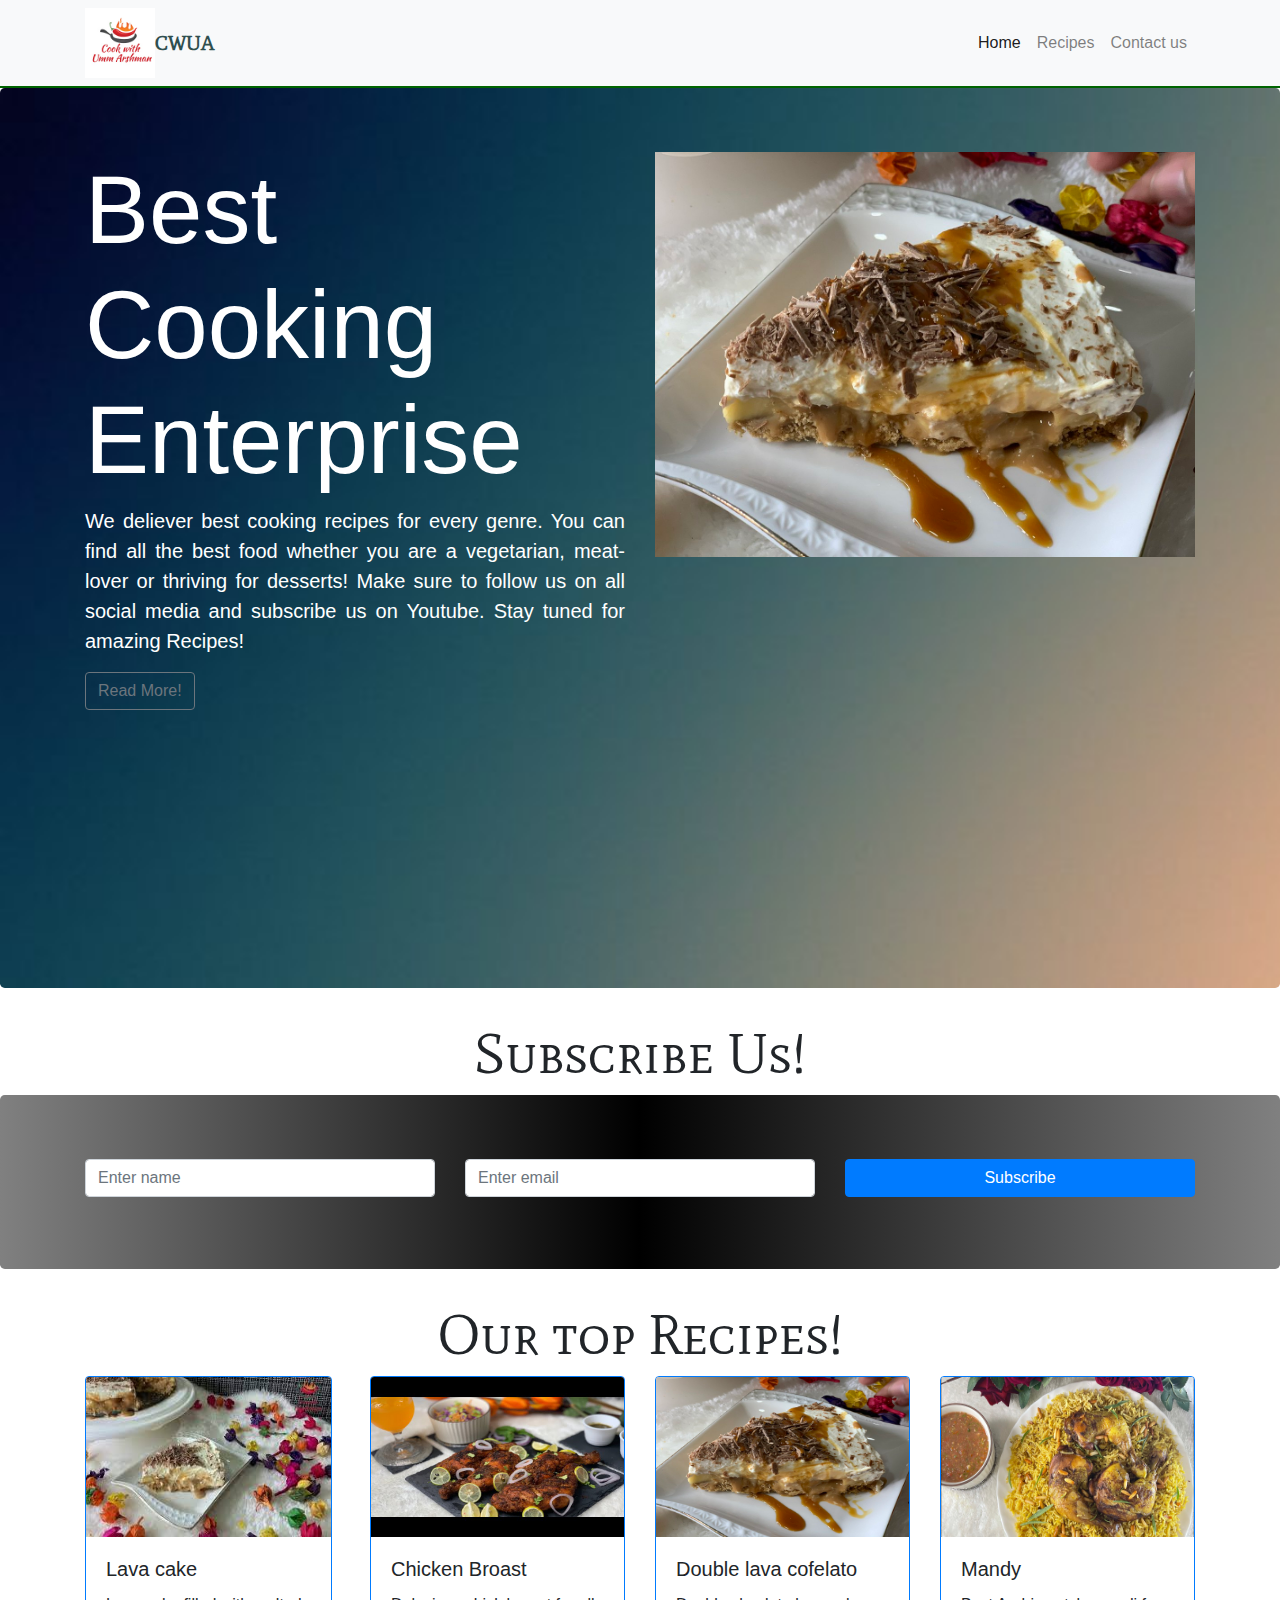
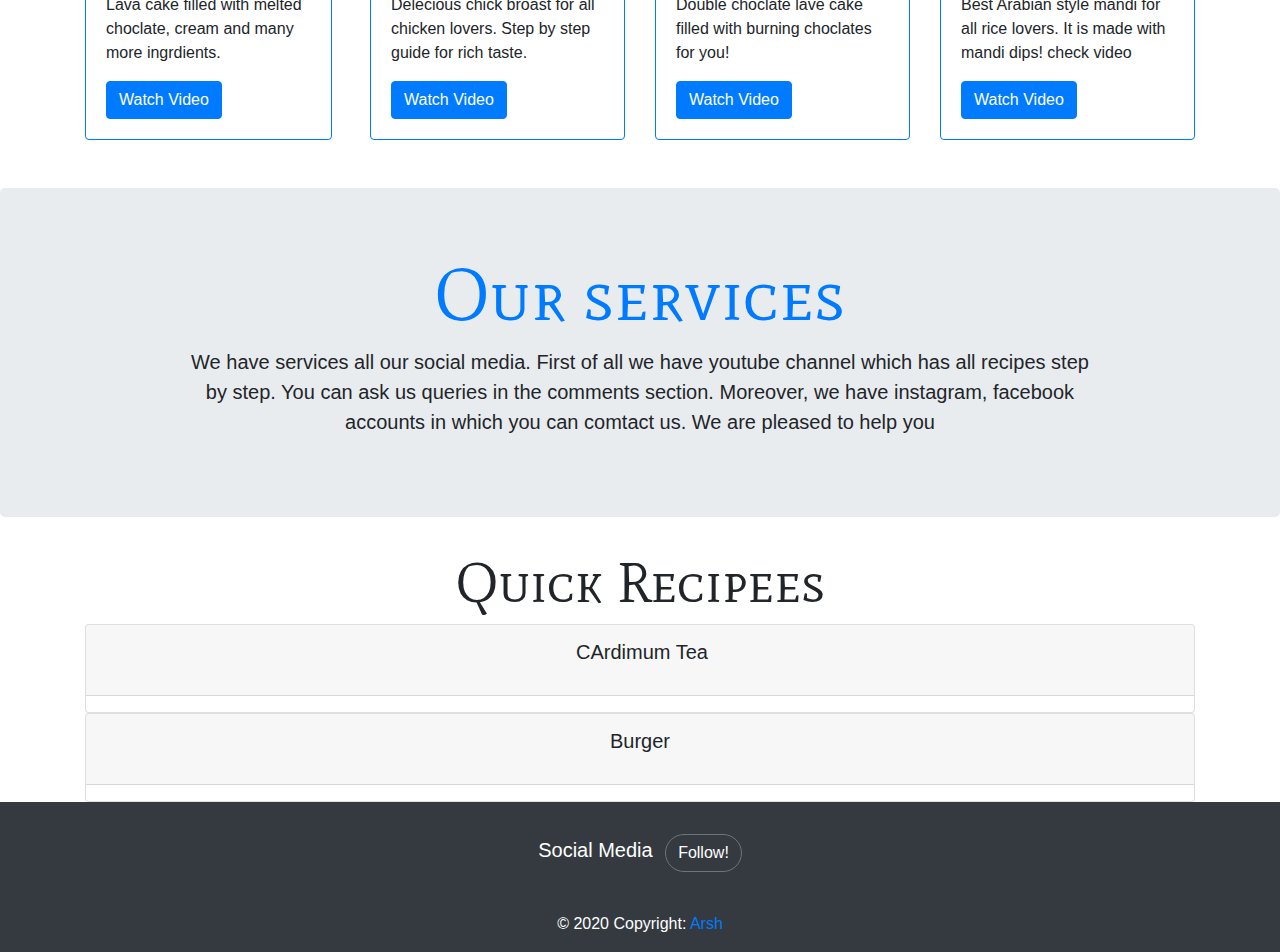
<file: index.html>
<!doctype html>
<html lang="en">
  <head>
    <title>Cook with Umme Arshman</title>
    <!-- Required meta tags -->
    <meta charset="utf-8">
    <meta name="viewport" content="width=device-width, initial-scale=1, shrink-to-fit=no">

    <link rel="stylesheet" href="style.css">
    <link rel="preconnect" href="https://fonts.gstatic.com">
    <link href="https://fonts.googleapis.com/css2?family=Mate+SC&display=swap" rel="stylesheet">
    <link rel="icon" href="./pics/unnamed.jpg">
    <link rel="stylesheet" href="https://use.fontawesome.com/releases/v5.7.0/css/all.css" integrity="sha384-lZN37f5QGtY3VHgisS14W3ExzMWZxybE1SJSEsQp9S+oqd12jhcu+A56Ebc1zFSJ" crossorigin="anonymous">
    <!-- Bootstrap CSS -->
    <link rel="stylesheet" href="https://stackpath.bootstrapcdn.com/bootstrap/4.3.1/css/bootstrap.min.css" integrity="sha384-ggOyR0iXCbMQv3Xipma34MD+dH/1fQ784/j6cY/iJTQUOhcWr7x9JvoRxT2MZw1T" crossorigin="anonymous">
  </head>
  <body>
      
    <!-- Navbar -->
    <nav class="navbar navbar-expand-sm navbar-light bg-light">
        <div class="container">
            <img id="logo" src="pics/unnamed.jpg">
            <a class="navbar-brand" href="https://www.youtube.com/c/CookwithUmmeArshman/videos" target="_blank" id="n-head">CWUA</a>
            <button class="navbar-toggler" type="button" data-toggle="collapse" data-target="#pny">
                <span class="navbar-toggler-icon"></span>
            </button>
            <div class="collapse navbar-collapse" id="pny">
                <ul class="navbar-nav ml-auto">
                    <li class="nav-item active">
                    <a class="nav-link" href="#">Home <span class="sr-only">(current)</span></a>
                    </li>
                    <li class="nav-item">
                    <a class="nav-link" href="./Recipe.html">Recipes</a>
                    </li>
                    <li class="nav-item">
                    <a class="nav-link" href="./contact.html">Contact us</a>
                    </li>
   
                </ul>
            </div>
        </div>
    </nav>
    
    <div class="jumbotron" id="banner">
        <div class="container">
            <div class="row">
                <div class="col-md-6">
                    <h2 id="head1" class="text-white display-1 ">Best Cooking Enterprise</h2>
                    <p id="p1" class="lead text-white text-justify ">We deliever best cooking recipes for every genre. You can find all the best food whether you are a vegetarian, meat-lover or thriving for desserts! Make sure to follow us on all social media and subscribe us on Youtube. Stay tuned for amazing Recipes!</p>
                    <button class="btn btn-outline-secondary ">Read More!</button>
                </div>
                <div class="col-md-6">
                    <img id="img2" src="./pics/front.jpg" class="img-fluid img-responsive">
                </div>
            </div>
        </div>
    </div>

    <div class="container">
        <h2 class="text-center display-4" style="font-family: 'Mate SC', serif;">Subscribe Us!</h2>
    </div>

    <div class="jumbotron" id="back1">
        <div class="container">
            <div class="row">
                <div class="col-md-4">
                    <input type="text" placeholder="Enter name" class="form-control mb-2">
                </div>
                <div class="col-md-4">
                    <input type="email" placeholder="Enter email" class="form-control mb-2">
                </div>
                <div class="col-md-4">
                    <a href="https://www.youtube.com/c/CookwithUmmeArshman/videos" target="_blank"><button class="btn btn-primary btn-block mb-2">Subscribe</button></a>
                </div>
            </div>
        </div>
    </div>

    <div class="container">
        <h2 class="text-center display-4" style="font-family: 'Mate SC', serif;">Our top Recipes!</h2>
    </div>
    
    <div class="container">
        <div class="row">
            <div class="col-md-3">
                <div class="card mr-2 border border-primary">
                    <img class="card-img-top img-fluid img-responsive" src="./pics/card-1.jfif" alt="Card image cap" style="height: 10rem;">
                    <div class="card-body">
                      <h5 class="card-title">Lava cake</h5>
                      <p class="card-text">Lava cake filled with melted choclate, cream and many more ingrdients.</p>
                      <a href="https://www.youtube.com/watch?v=SBfpQy8tcu0" target="_blank" class="btn btn-primary">Watch Video</a>
                    </div>
                  </div>
            </div>
            <div class="col-md-3">
                <div class="card border border-primary">
                    <img class="card-img-top img-fluid img-responsive" src="./pics/card-2.jpg" alt="Card image cap" style="height: 10rem;">
                    <div class="card-body">
                      <h5 class="card-title">Chicken Broast</h5>
                      <p class="card-text">Delecious chick broast for all chicken lovers. Step by step guide for rich taste.</p>
                      <a href="https://www.youtube.com/watch?v=pbRUe97lzNo" target="_blank" class="btn btn-primary">Watch Video</a>
                    </div>
                  </div>
            </div>
            <div class="col-md-3">
                <div class="card border border-primary">
                    <img class="card-img-top img-fluid img-responsive" target="_blank" src="./pics/card-3.jpg" alt="Card image cap" style="height: 10rem;">
                    <div class="card-body">
                      <h5 class="card-title">Double lava cofelato</h5>
                      <p class="card-text">Double choclate lave cake filled with burning choclates for you!</p>
                      <a href="https://www.youtube.com/watch?v=SBfpQy8tcu0" class="btn btn-primary">Watch Video</a>
                    </div>
                  </div>
            </div>
            <div class="col-md-3">
                <div class="card border border-primary">
                    <img class="card-img-top img-fluid img-responsive" src="./pics/card-4.jpg" alt="Card image cap" style="height: 10rem;">
                    <div class="card-body">
                      <h5 class="card-title">Mandy</h5>
                      <p class="card-text">Best Arabian style mandi for all rice lovers. It is made with mandi dips! check video</p>
                      <a href="https://www.youtube.com/watch?v=gQUIeiuUd8A&t=604s" target="_blank" class="btn btn-primary">Watch Video</a>
                    </div>
                  </div>
            </div>
        </div>
    </div>

    <div class="jumbotron mt-5">
        <h1 class="text-center display-3 text-primary" style="font-family: 'Mate SC', serif;">Our services</h1>
        <p class="lead text-center w-75 mx-auto">We have services all our social media. First of all we have youtube channel which has all recipes step by step. You can ask us queries in the comments section. Moreover, we have instagram, facebook accounts in which you can comtact us. We are pleased to help you</p>
    </div>


    <div class="container">
        <h2 class="text-center display-4" style="font-family: 'Mate SC', serif;">Quick Recipees</h2>
    </div>
    <div class="container">
        <div class="row">
            <div class="col-12">
                <div class="card" style="cursor: pointer;">
                    <div class="card-header" data-toggle="collapse" data-target="#collapseExample" aria-expanded="false" aria-controls="collapseExample">
                        <p class="text-center lead"><b><i class="fas fa-mug-hot mr-1"></i>CArdimum Tea</b></p>
                    </div>
                    </p>
                    <div class="collapse" id="collapseExample">
                    <div class="card card-body">
                        Boil one cup water, while its boiling insert tea bug in cap. Pour water after it's boiled and boom ready!
                    </div>
                    </div>
                </div>
            </div>
        </div>
    </div>

    <div class="container">
        <div class="row">
            <div class="col-12">
                <div class="card" style="cursor: pointer;">
                    <div class="card-header" data-toggle="collapse" data-target="#collapseExample1" aria-expanded="false" aria-controls="collapseExample">
                        <p class="text-center lead"><b><i class="fas fa-hamburger"></i>Burger</b></p>
                    </div>
                    </p>
                    <div class="collapse" id="collapseExample1">
                    <div class="card card-body">
                       One bun, fry a pattie. put some salad wioth spicy sauce. Patty inside burger and boom yummy!
                    </div>
                    </div>
                </div>
            </div>
        </div>
    </div>

    <footer class="page-footer font-small unique-color-dark bg-dark text-white pt-4">

        <!-- Footer Elements -->
        <div class="container">
      
          <!-- Call to action -->
          <ul class="list-unstyled list-inline text-center py-2">
            <li class="list-inline-item">
              <h5 class="mb-1">Social Media</h5>
            </li>
            <li class="list-inline-item">
              <a href="https://www.youtube.com/channel/UC0eC34BatzETdniuWa0oDXQ" target="_blank" class="btn btn-outline-secondary btn-rounded rounded-pill text-white">Follow!</a>
            </li>
          </ul>
          
          <div class="col-12">
            <div class="row text-center">
              <div class="col-4"><a href="https://www.facebook.com/CookwithUmmArshman" target="_blank"><i class="fab fa-facebook" style="cursor: pointer;"></i></a></div>
              <div class="col-4"><a href="https://www.youtube.com/channel/UC0eC34BatzETdniuWa0oDXQ" target="_blank"><i class="fab fa-youtube" style="cursor: pointer;"></i></a></div>
              <div class="col-4"><a href="https://www.instagram.com/cookwithummearshman/" target="_blank"><i class="fab fa-instagram" style="cursor: pointer;"></i></a></div>
              
            </div>
          </div>
          <!-- Call to action -->
      
        </div>
        <!-- Footer Elements -->
      
        <!-- Copyright -->
        <div class="footer-copyright text-center py-3">© 2020 Copyright:
          <a href="https://www.instagram.com/arshman_7/" target="_blank"> Arsh  </a>
        </div>
        <!-- Copyright -->
      
      </footer>
      

    <!-- Optional JavaScript -->
    <!-- jQuery first, then Popper.js, then Bootstrap JS -->
    <script src="https://code.jquery.com/jquery-3.3.1.slim.min.js" integrity="sha384-q8i/X+965DzO0rT7abK41JStQIAqVgRVzpbzo5smXKp4YfRvH+8abtTE1Pi6jizo" crossorigin="anonymous"></script>
    <script src="https://cdnjs.cloudflare.com/ajax/libs/popper.js/1.14.7/umd/popper.min.js" integrity="sha384-UO2eT0CpHqdSJQ6hJty5KVphtPhzWj9WO1clHTMGa3JDZwrnQq4sF86dIHNDz0W1" crossorigin="anonymous"></script>
    <script src="https://stackpath.bootstrapcdn.com/bootstrap/4.3.1/js/bootstrap.min.js" integrity="sha384-JjSmVgyd0p3pXB1rRibZUAYoIIy6OrQ6VrjIEaFf/nJGzIxFDsf4x0xIM+B07jRM" crossorigin="anonymous"></script>
  </body>
</html>
</file>
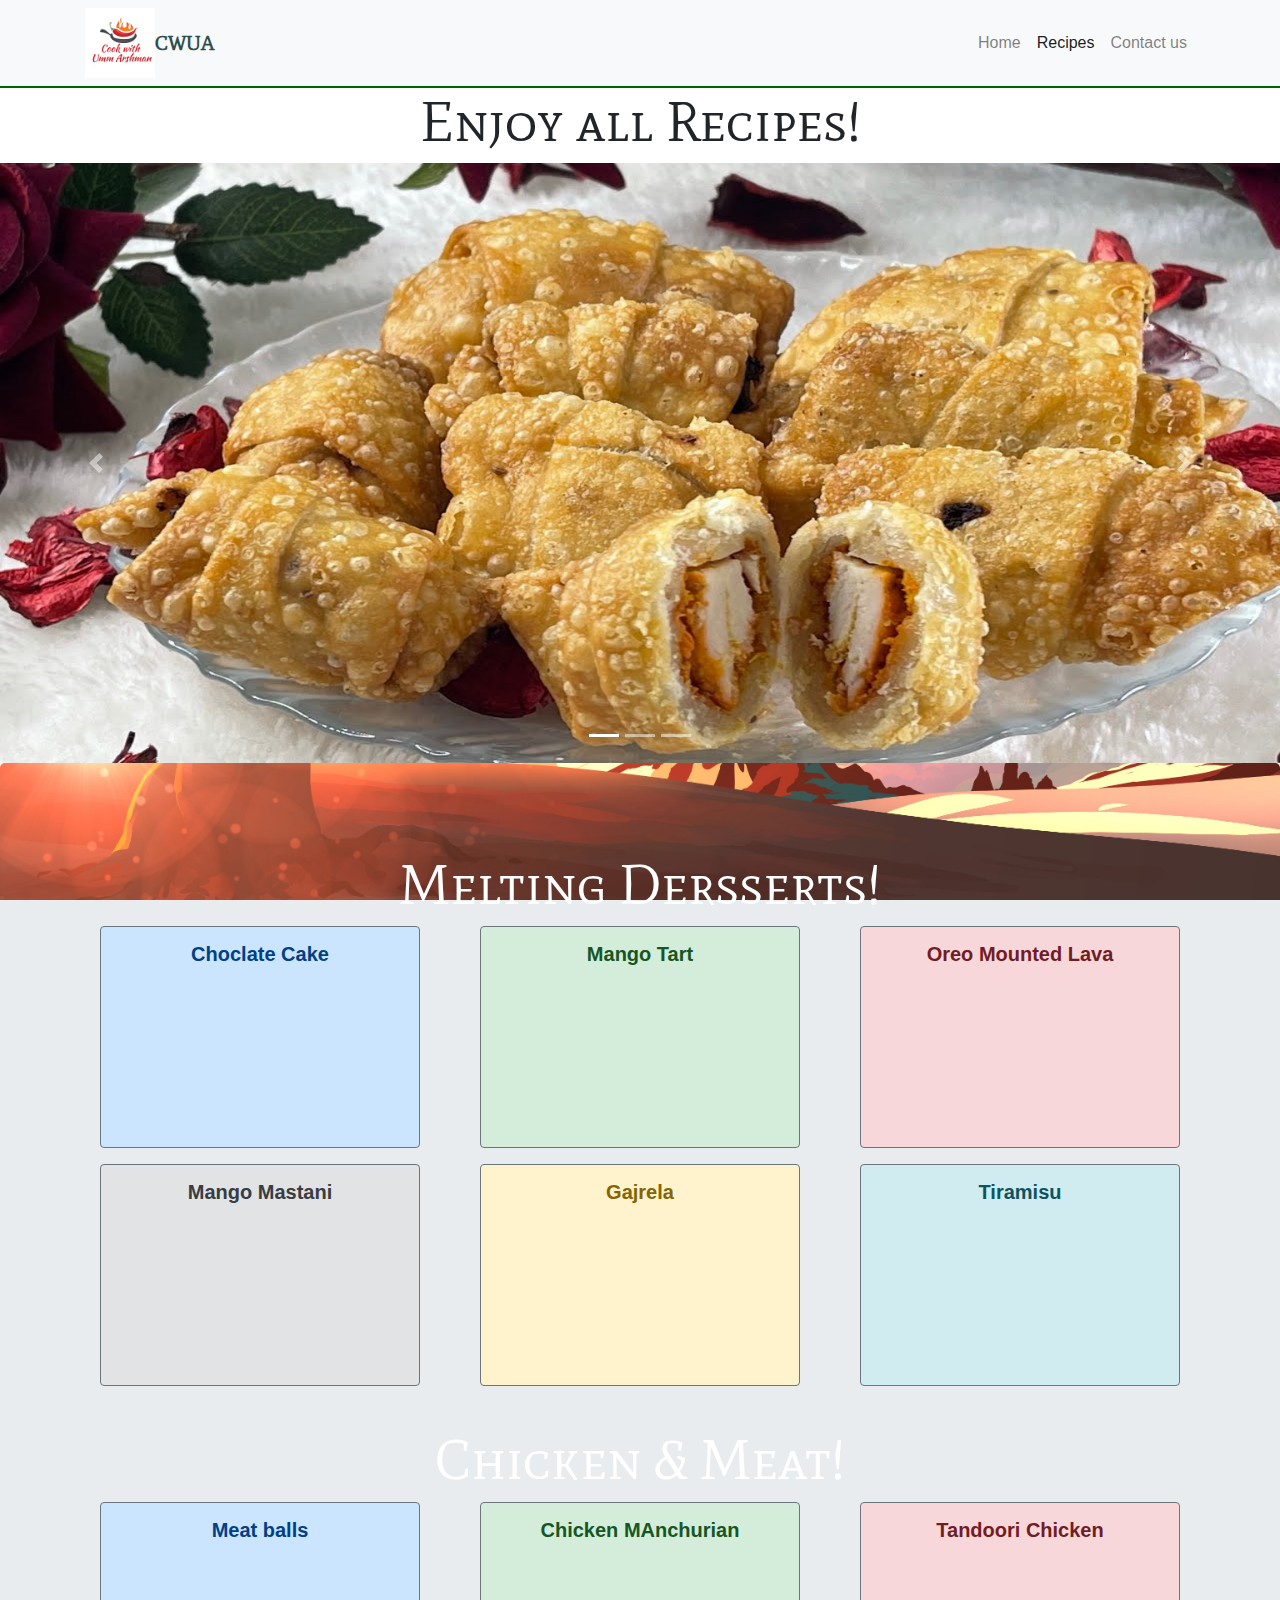
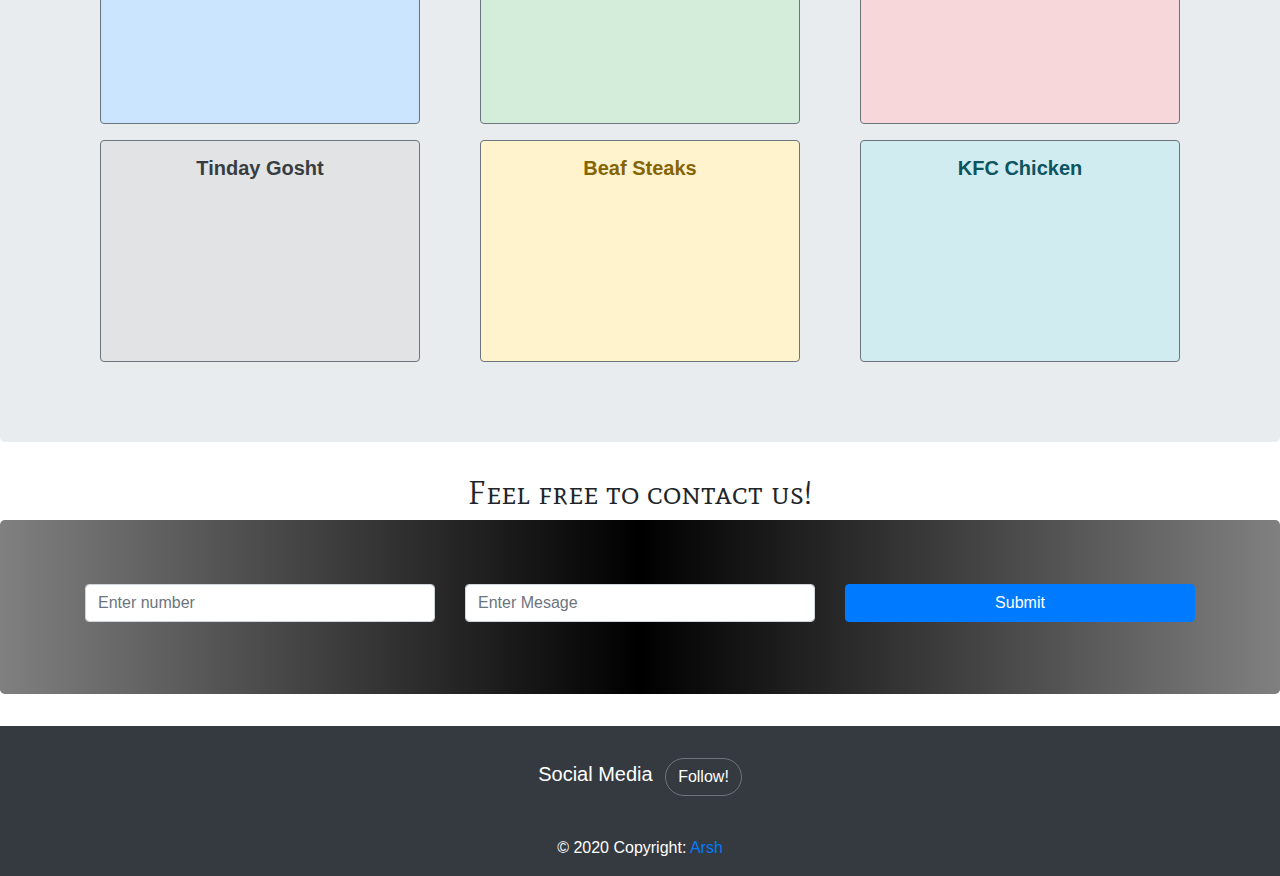
<file: Recipe.html>
<!doctype html>
<html lang="en">
  <head>
    <title>Title</title>
    <!-- Required meta tags -->
    <meta charset="utf-8">
    <meta name="viewport" content="width=device-width, initial-scale=1, shrink-to-fit=no">

    <link rel="stylesheet" href="style.css">
    <link rel="preconnect" href="https://fonts.gstatic.com">
    <link href="https://fonts.googleapis.com/css2?family=Mate+SC&display=swap" rel="stylesheet">
    <link rel="icon" href="./pics/unnamed.jpg">
    <link rel="stylesheet" href="https://use.fontawesome.com/releases/v5.7.0/css/all.css" integrity="sha384-lZN37f5QGtY3VHgisS14W3ExzMWZxybE1SJSEsQp9S+oqd12jhcu+A56Ebc1zFSJ" crossorigin="anonymous">
    <!-- Bootstrap CSS -->
    <link rel="stylesheet" href="https://stackpath.bootstrapcdn.com/bootstrap/4.3.1/css/bootstrap.min.css" integrity="sha384-ggOyR0iXCbMQv3Xipma34MD+dH/1fQ784/j6cY/iJTQUOhcWr7x9JvoRxT2MZw1T" crossorigin="anonymous">
  </head>
  <body>

    <nav class="navbar navbar-expand-sm navbar-light bg-light">
        <div class="container">
            <img id="logo" src="pics/unnamed.jpg">
            <a class="navbar-brand" href="https://www.youtube.com/c/CookwithUmmeArshman/videos" target="_blank" id="n-head">CWUA</a>
            <button class="navbar-toggler" type="button" data-toggle="collapse" data-target="#pny">
                <span class="navbar-toggler-icon"></span>
            </button>
            <div class="collapse navbar-collapse" id="pny">
                <ul class="navbar-nav ml-auto">
                    <li class="nav-item">
                    <a class="nav-link" href="./index.html">Home <span class="sr-only">(current)</span></a>
                    </li>
                    <li class="nav-item active">
                    <a class="nav-link" href="#">Recipes</a>
                    </li>
                    <li class="nav-item">
                    <a class="nav-link" href="./contact.html">Contact us</a>
                    </li>
   
                </ul>
            </div>
        </div>
    </nav>

    <div class="container">
        <h2 class="text-center display-4" style="font-family: 'Mate SC', serif;">Enjoy all Recipes!</h2>
    </div>

    <div id="carouselExampleIndicators" class="carousel slide" data-ride="carousel">
        <ol class="carousel-indicators">
          <li data-target="#carouselExampleIndicators" data-slide-to="0" class="active"></li>
          <li data-target="#carouselExampleIndicators" data-slide-to="1"></li>
          <li data-target="#carouselExampleIndicators" data-slide-to="2"></li>
        </ol>
        <div class="carousel-inner">
          <div class="carousel-item active">
            <img id="img1" class="d-block w-100" src="./pics/slide1.jpg" alt="First slide" >
          </div>
          <div class="carousel-item">
            <img id="img1" class="d-block w-100" src="./pics/slide2.jpg" alt="Second slide">
          </div>
          <div class="carousel-item">
            <img id="img1" class="d-block w-100" src="./pics/slide3.jpg" alt="Third slide">
          </div>
        </div>
        <a class="carousel-control-prev" href="#carouselExampleIndicators" role="button" data-slide="prev">
          <span class="carousel-control-prev-icon" aria-hidden="true"></span>
          <span class="sr-only">Previous</span>
        </a>
        <a class="carousel-control-next" href="#carouselExampleIndicators" role="button" data-slide="next">
          <span class="carousel-control-next-icon" aria-hidden="true"></span>
          <span class="sr-only">Next</span>
        </a>
      </div>

      <div class="jumbotron" id="bg1">
        <div class="container">
            <h3 class="text-center display-4 mt-4 text-white" style="font-family: 'Mate SC', serif;">Melting Dersserts!</h3>
            <div class="row">
              <div class="col-md-4">
                  <div class="col-12">
                      <div class="alert alert-primary borfder border-secondary">
                          <p class="lead text-center" style="font-weight: 500;"><b>Choclate Cake</b></p>
                          <iframe class="embed-responsive-item embed-responsive" src="https://www.youtube.com/embed/AbabYOC_6-g" title="YouTube video player" frameborder="0" allow="accelerometer; autoplay; clipboard-write; encrypted-media; gyroscope; picture-in-picture" allowfullscreen></iframe>
                      </div>
                  </div>
              </div>
  
              <div class="col-md-4">
                  <div class="col-12">
                      <div class="alert alert-success borfder border-secondary ">
                          <p class="lead text-center" style="font-weight: 500;"><b>Mango Tart</b></p>
                          <iframe class="embed-responsive-item embed-responsive" src="https://www.youtube.com/embed/vYaywTbtL0s" title="YouTube video player" frameborder="0" allow="accelerometer; autoplay; clipboard-write; encrypted-media; gyroscope; picture-in-picture" allowfullscreen></iframe>
                      </div>
                  </div>
              </div>
  
              <div class="col-md-4">
                  <div class="col-12">
                      <div class="alert alert-danger borfder border-secondary">
                          <p class="lead text-center" style="font-weight: 500;"><b>Oreo Mounted Lava</b></p>
                          <iframe class="embed-responsive-item embed-responsive" src="https://www.youtube.com/embed/YFOZdyY_TU8" title="YouTube video player" frameborder="0" allow="accelerometer; autoplay; clipboard-write; encrypted-media; gyroscope; picture-in-picture" allowfullscreen></iframe>
                      </div>
                  </div>
              </div>
            </div>
  
            <div class="row">
              <div class="col-md-4">
                  <div class="col-12">
                      <div class="alert alert-secondary borfder border-secondary">
                          <p class="lead text-center" style="font-weight: 500;"><b>Mango Mastani</b></p>
                          <iframe class="embed-responsive-item embed-responsive" src="https://www.youtube.com/embed/QwDdoLHJRLo" title="YouTube video player" frameborder="0" allow="accelerometer; autoplay; clipboard-write; encrypted-media; gyroscope; picture-in-picture" allowfullscreen></iframe>
                      </div>
                  </div>
              </div>
  
              <div class="col-md-4">
                  <div class="col-12">
                      <div class="alert alert-warning borfder border-secondary ">
                          <p class="lead text-center" style="font-weight: 500;"><b>Gajrela</b></p>
                          <iframe class="embed-responsive-item embed-responsive" src="https://www.youtube.com/embed/vyihovbZJ2U" title="YouTube video player" frameborder="0" allow="accelerometer; autoplay; clipboard-write; encrypted-media; gyroscope; picture-in-picture" allowfullscreen></iframe>
                      </div>
                  </div>
              </div>
  
              <div class="col-md-4">
                  <div class="col-12">
                      <div class="alert alert-info borfder border-secondary">
                          <p class="lead text-center" style="font-weight: 500;"><b>Tiramisu</b></p>
                          <iframe class="embed-responsive-item embed-responsive" src="https://www.youtube.com/embed/8TR-barljyE" title="YouTube video player" frameborder="0" allow="accelerometer; autoplay; clipboard-write; encrypted-media; gyroscope; picture-in-picture" allowfullscreen></iframe>
                      </div>
                  </div>
              </div>
            </div>
        </div>
  
        <div class="container">
          <h3 class="text-center display-4 mt-4 text-white" style="font-family: 'Mate SC', serif;">Chicken & Meat!</h3>
          <div class="row">
            <div class="col-md-4">
                <div class="col-12">
                    <div class="alert alert-primary borfder border-secondary">
                        <p class="lead text-center" style="font-weight: 500;"><b>Meat balls</b></p>
                        <iframe class="embed-responsive-item embed-responsive" src="https://www.youtube.com/embed/WN71b2nyK6E" title="YouTube video player" frameborder="0" allow="accelerometer; autoplay; clipboard-write; encrypted-media; gyroscope; picture-in-picture" allowfullscreen></iframe>
                    </div>
                </div>
            </div>
  
            <div class="col-md-4">
                <div class="col-12">
                    <div class="alert alert-success borfder border-secondary ">
                        <p class="lead text-center" style="font-weight: 500;"><b>Chicken MAnchurian</b></p>
                        <iframe class="embed-responsive-item embed-responsive" src="https://www.youtube.com/embed/PzJHYiwx5hA" title="YouTube video player" frameborder="0" allow="accelerometer; autoplay; clipboard-write; encrypted-media; gyroscope; picture-in-picture" allowfullscreen></iframe>
                    </div>
                </div>
            </div>
  
            <div class="col-md-4">
                <div class="col-12">
                    <div class="alert alert-danger borfder border-secondary">
                        <p class="lead text-center" style="font-weight: 500;"><b>Tandoori Chicken</b></p>
                        <iframe class="embed-responsive-item embed-responsive" src="https://www.youtube.com/embed/pbRUe97lzNo" title="YouTube video player" frameborder="0" allow="accelerometer; autoplay; clipboard-write; encrypted-media; gyroscope; picture-in-picture" allowfullscreen></iframe>
                    </div>
                </div>
            </div>
          </div>
  
          <div class="row">
            <div class="col-md-4">
                <div class="col-12">
                    <div class="alert alert-secondary borfder border-secondary">
                        <p class="lead text-center" style="font-weight: 500;"><b>Tinday Gosht</b></p>
                        <iframe class="embed-responsive-item embed-responsive" src="https://www.youtube.com/embed/u67p4f6oIMY" title="YouTube video player" frameborder="0" allow="accelerometer; autoplay; clipboard-write; encrypted-media; gyroscope; picture-in-picture" allowfullscreen></iframe>
                    </div>
                </div>
            </div>
  
            <div class="col-md-4">
                <div class="col-12">
                    <div class="alert alert-warning borfder border-secondary ">
                        <p class="lead text-center" style="font-weight: 500;"><b>Beaf Steaks</b></p>
                        <iframe class="embed-responsive-item embed-responsive" src="https://www.youtube.com/embed/_tbUNrrYUj8" title="YouTube video player" frameborder="0" allow="accelerometer; autoplay; clipboard-write; encrypted-media; gyroscope; picture-in-picture" allowfullscreen></iframe>
                    </div>
                </div>
            </div>
  
            <div class="col-md-4">
                <div class="col-12">
                    <div class="alert alert-info borfder border-secondary">
                        <p class="lead text-center" style="font-weight: 500;"><b>KFC Chicken</b></p>
                        <iframe class="embed-responsive-item embed-responsive" src="https://www.youtube.com/embed/WBd5csu_KOY" title="YouTube video player" frameborder="0" allow="accelerometer; autoplay; clipboard-write; encrypted-media; gyroscope; picture-in-picture" allowfullscreen></iframe>
                    </div>
                </div>
            </div>
          </div>
      </div>
      </div>


    <div class="container">
        <h2 class="text-center display-5" style="font-family: 'Mate SC', serif;">Feel free to contact us!</h2>
    </div>

    <div class="jumbotron" id="back1">
        <div class="container">
            <div class="row">
                <div class="col-md-4">
                    <input type="number" placeholder="Enter number" class="form-control mb-2">
                </div>
                <div class="col-md-4">
                    <input type="text" placeholder="Enter Mesage" class="form-control mb-2">
                </div>
                <div class="col-md-4">
                    <a href="https://www.youtube.com/c/CookwithUmmeArshman/videos" target="_blank"><button class="btn btn-primary btn-block mb-2">Submit</button></a>
                </div>
            </div>
        </div>
    </div>
      
  
          <!-- Footer -->
  <footer class="page-footer font-small unique-color-dark bg-dark text-white pt-4">
  
    <!-- Footer Elements -->
    <div class="container">
  
      <!-- Call to action -->
      <ul class="list-unstyled list-inline text-center py-2">
        <li class="list-inline-item">
          <h5 class="mb-1">Social Media</h5>
        </li>
        <li class="list-inline-item">
          <a href="https://www.youtube.com/channel/UC0eC34BatzETdniuWa0oDXQ" target="_blank" class="btn btn-outline-secondary btn-rounded rounded-pill text-white">Follow!</a>
        </li>
      </ul>
      
      <div class="col-12">
        <div class="row text-center">
          <div class="col-4"><a href="https://www.facebook.com/CookwithUmmArshman" target="_blank"><i class="fab fa-facebook" style="cursor: pointer;"></i></a></div>
          <div class="col-4"><a href="https://www.youtube.com/channel/UC0eC34BatzETdniuWa0oDXQ" target="_blank"><i class="fab fa-youtube" style="cursor: pointer;"></i></a></div>
          <div class="col-4"><a href="https://www.instagram.com/cookwithummearshman/" target="_blank"><i class="fab fa-instagram" style="cursor: pointer;"></i></a></div>
          
        </div>
      </div>
      <!-- Call to action -->
  
    </div>
    <!-- Footer Elements -->
  
    <!-- Copyright -->
    <div class="footer-copyright text-center py-3">© 2020 Copyright:
      <a href="https://www.instagram.com/arshman_7/" target="_blank"> Arsh  </a>
    </div>
    <!-- Copyright -->
  
  </footer>


    <!-- Optional JavaScript -->
    <!-- jQuery first, then Popper.js, then Bootstrap JS -->
    <script src="https://code.jquery.com/jquery-3.3.1.slim.min.js" integrity="sha384-q8i/X+965DzO0rT7abK41JStQIAqVgRVzpbzo5smXKp4YfRvH+8abtTE1Pi6jizo" crossorigin="anonymous"></script>
    <script src="https://cdnjs.cloudflare.com/ajax/libs/popper.js/1.14.7/umd/popper.min.js" integrity="sha384-UO2eT0CpHqdSJQ6hJty5KVphtPhzWj9WO1clHTMGa3JDZwrnQq4sF86dIHNDz0W1" crossorigin="anonymous"></script>
    <script src="https://stackpath.bootstrapcdn.com/bootstrap/4.3.1/js/bootstrap.min.js" integrity="sha384-JjSmVgyd0p3pXB1rRibZUAYoIIy6OrQ6VrjIEaFf/nJGzIxFDsf4x0xIM+B07jRM" crossorigin="anonymous"></script>
  </body>
</html>
</file>
<file: style.css>
#logo{
    width: 70px;
    height: 70px;
}
nav{
    border-bottom: 2px solid darkgreen;
}

#n-head{
    font-weight: 700;
    color: darkslategrey;
    font-family: 'Mate SC', serif;
}

#banner{
    background-image: url('pics/banner.jpg');
    height: 100vh;
    background-size: cover;    
}
#back1{
    background-image: linear-gradient(to left ,grey,black,gray);
}

@media (max-width: 992px) {
    #head1{
        font-size: 40px;
    }
}

@media (max-width: 768px) {
    #head1{
        font-size: 30px;
    }
    #p1{
        font-size: 17px;
    }
    #img1{
        width: 300px;
        height: 300px;
        margin-top: 20px;
    }
}

#img1{
    height: 600px;
}

#bg1{
    background-image: url('./pics/fixed\ bg1.jpg');
    background-size: cover;
    background-repeat: no-repeat;
    background-attachment: fixed;
}

/* #cbg1{
    background-image: url('./pics/contact\ bg1.jpg');
    background-size: cover;
    background-repeat: no-repeat;
    background-attachment: fixed;
} */
</file>
